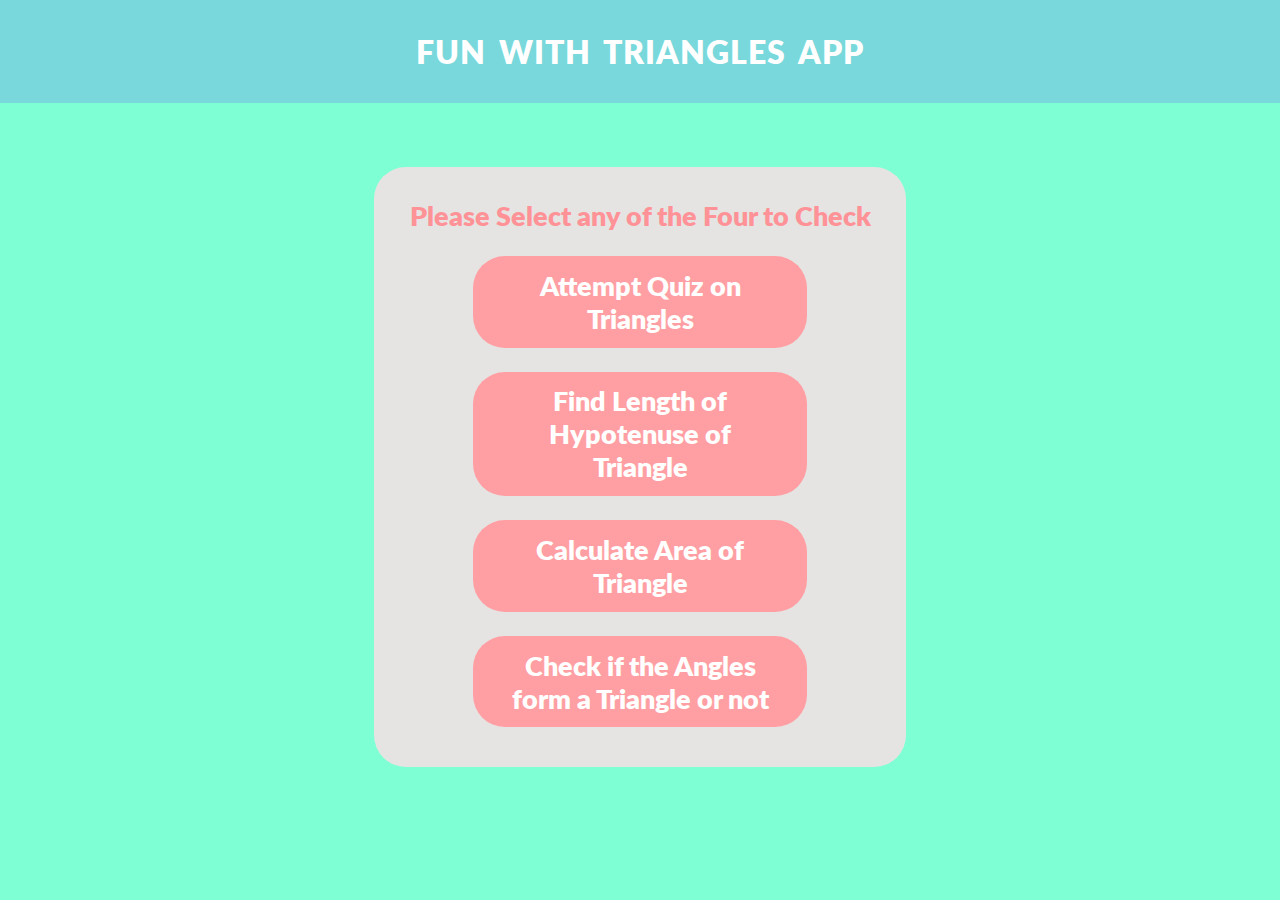
<file: index.html>
<!DOCTYPE html>
<html lang="en">

<head>
    <meta charset="UTF-8">
    <meta http-equiv="X-UA-Compatible" content="IE=edge">
    <meta name="viewport" content="width=device-width, initial-scale=1.0">

    <link href="styles.css" rel="stylesheet">

    <title>Zabih | Triangles App</title>

</head>

<body>

    <header class="header-home">
        <h1>FUN WITH TRIANGLES APP</h1>
    </header>

    <div class="container">
        <div class="container-inside">
            <h1>Please Select any of the Four to Check</h1>

            <a href="/quiz.html" class="home-buttons">Attempt Quiz on Triangles</a>

            <a href="/hypotenuse.html" class="home-buttons">Find Length of Hypotenuse of Triangle</a>

            <a href="/area.html" class="home-buttons">Calculate Area of Triangle</a>

            <a href="/istriangle.html" class="home-buttons">Check if the Angles form a Triangle or not</a>




        </div>
    </div>
</body>

</html>
</file>
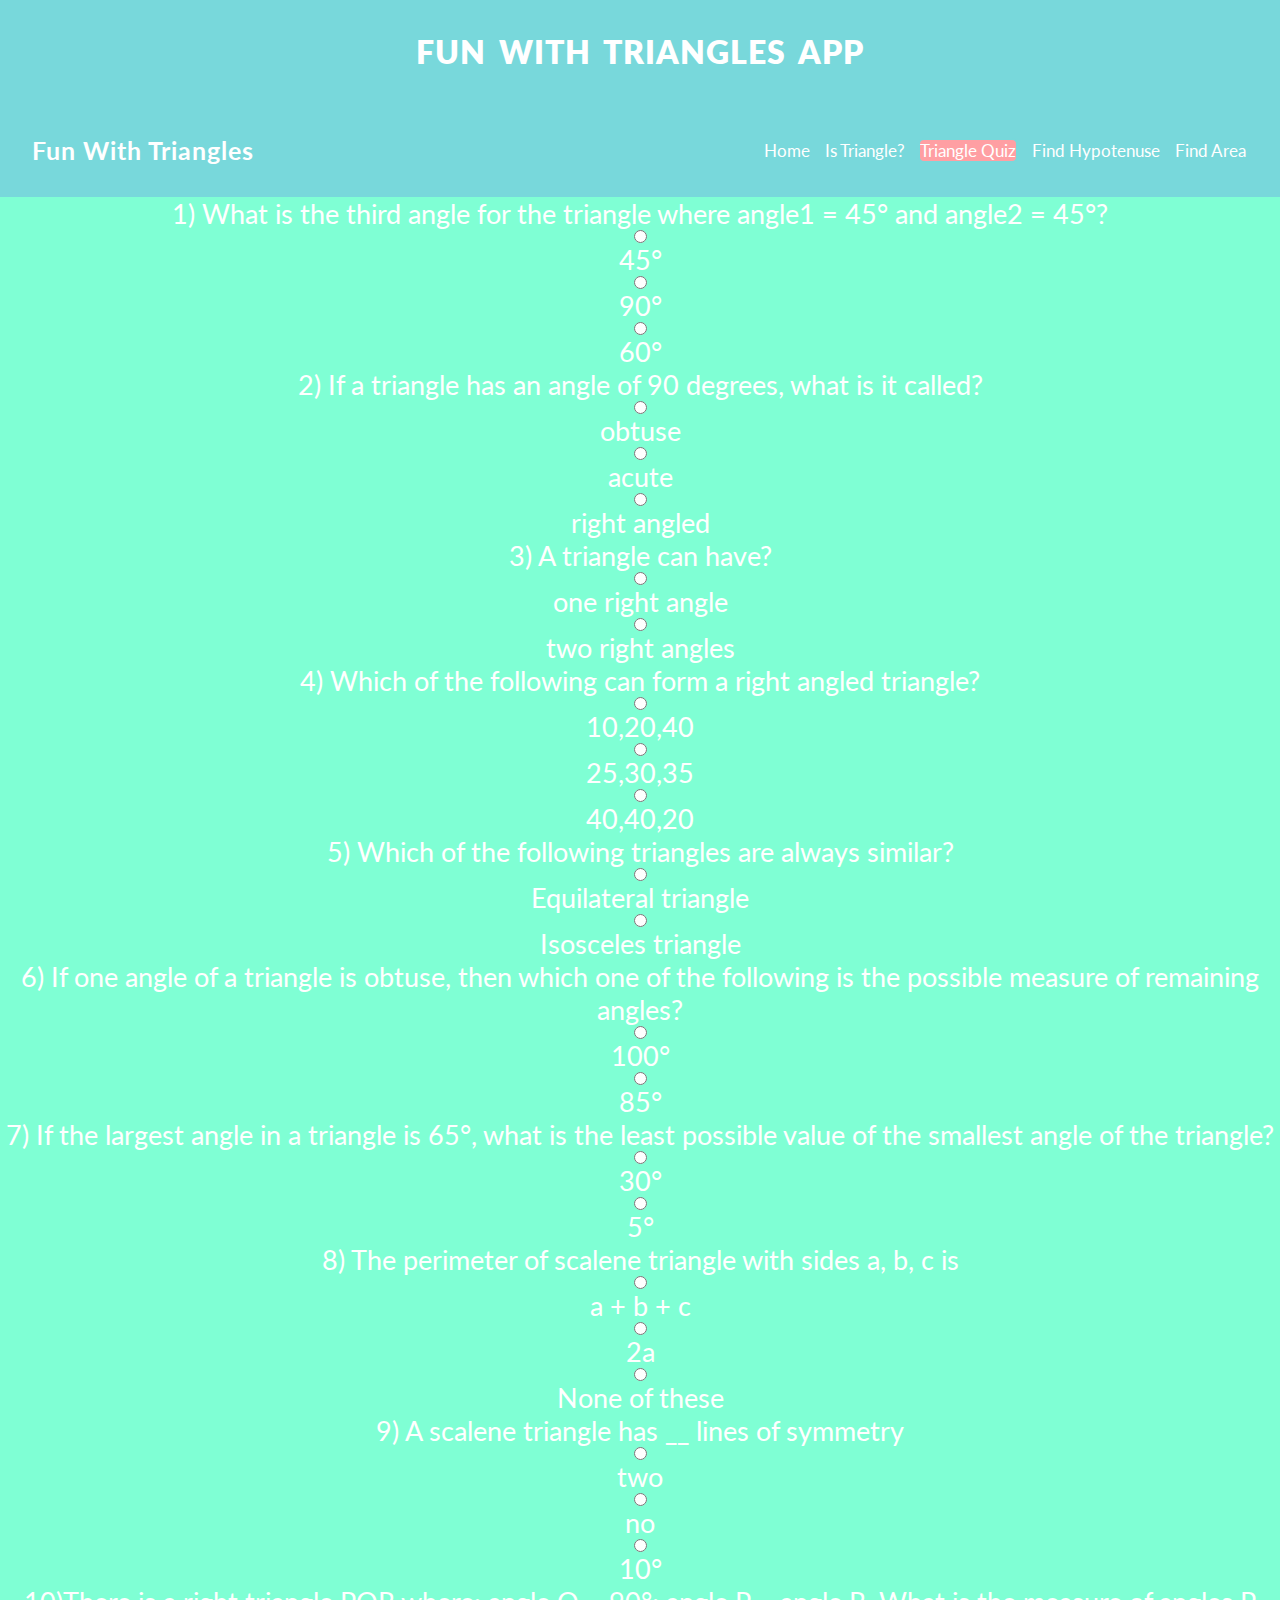
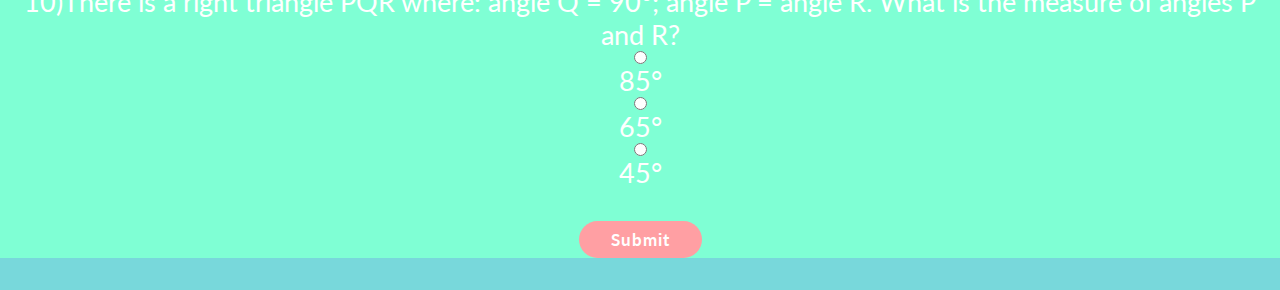
<file: quiz.html>
<!DOCTYPE html>
<html lang="en">
	<head>
		<meta charset="UTF-8" />
		<meta http-equiv="X-UA-Compatible" content="IE=edge" />
		<meta name="viewport" content="width=device-width, initial-scale=1.0" />

		<link href="styles.css" rel="stylesheet">

		<title>Quiz on Triangles</title>
	</head>
	<body>
        <header class="header-home">
            <h1>FUN WITH TRIANGLES APP</h1>
        </header>
        <nav>
			<div class="nav-head">Fun With Triangles</div>

			<div class="nav-pills">
				<a href="/index.html" class="nav-links">Home</a>
				<a href="/isTriangle.html" class="nav-links">Is Triangle?</a>
				<a href="/quiz.html" class="nav-links active-link">Triangle Quiz</a>
				<a href="/hypotenuse.html" class="nav-links">Find Hypotenuse</a>
				<a href="/area.html" class="nav-links">Find Area</a>
			</div>
		</nav>

        <form class="quiz-form">
            <div class="question-container">
                <p>1) What is the third angle for the triangle where angle1 = 45° and angle2 = 45°?</p>
                <label><input type="radio" name="question1" value="45°"> 45° </input></label>
                <label><input type="radio" name="question1" value="90°"> 90° </input></label>
                <label><input type="radio" name="question1" value="60°"> 60° </input></label>
            </div>
            <div class="question-container">
                <p>2) If a triangle has an angle of 90 degrees, what is it called?</p>
                <label><input type="radio" name="question2" value="obtuse"> obtuse </input></label>
                <label><input type="radio" name="question2" value="acute"> acute </input></label>
                <label><input type="radio" name="question2" value="right angled"> right angled</input></label>
            </div>
            <div class="question-container">
                <p>3) A triangle can have?</p>
                <label><input type="radio" name="question3" value="one-right-angle"> one right angle</input></label>
                <label><input type="radio" name="question3" value="two-right-angle"> two right angles </input></label>
            </div>
            <div class="question-container">
                <p>4) Which of the following can form a right angled triangle?</p>
                <label><input type="radio" name="question4" value="10"> 10,20,40 </input></label>
                <label><input type="radio" name="question4" value="25"> 25,30,35 </input></label>
                <label><input type="radio" name="question4" value="40"> 40,40,20</input></label>
            </div>
            <div class="question-container">
                <p>5) Which of the following triangles are always similar?</p>
                <label><input type="radio" name="question5" value="equilateral"> Equilateral triangle </input></label>
                <label><input type="radio" name="question5" value="isosceles"> Isosceles triangle </input></label>
            </div>
            <div class="question-container">
                <p>6) If one angle of a triangle is obtuse, then which one of the following is the possible measure of remaining angles?</p>
                <label><input type="radio" name="question6" value="100°">100°</input></label>
                <label><input type="radio" name="question6" value="85°">85°</input></label>
            </div>
            <div class="question-container">
                <p>7) If the largest angle in a triangle is 65°, what is the least possible value of the smallest angle of the triangle?</p>
                <label><input type="radio" name="question7" value="30°">30°</input></label>
                <label><input type="radio" name="question7" value="5°">5°</input></label>
            </div>
            <div class="question-container">
                <p>8) The perimeter of scalene triangle with sides a, b, c is</p>
                <label><input type="radio" name="question8" value="a+b+c"> a + b + c </input></label>
                <label><input type="radio" name="question8" value="2a"> 2a </input></label>
                <label><input type="radio" name="question8" value="none"> None of these </input></label>
            </div>
            <div class="question-container">
                <p>9) A scalene triangle has __ lines of symmetry</p>
                <label><input type="radio" name="question9" value="two">two</input></label>
                <label><input type="radio" name="question9" value="no">no</input></label>
                <label><input type="radio" name="question9" value="10">10°</input></label>
            </div>
            <div class="question-container">
                <p>10)There is a right triangle PQR where: angle Q = 90°; angle P = angle R. What is the measure of angles P and R?</p>
                <label><input type="radio" name="question10" value="85°">85°</input></label>
                <label><input type="radio" name="question10" value="65°">65°</input></label>
                <label><input type="radio" name="question10" value="45°">45°</input></label>
            </div>
            
        </form>
        <button id="submit-answer-btn">Submit</button>
        <div id="output"></div>

        <footer>
        
        </footer>

        <script src="quiz.js"></script>
	</body>
</html>
</file>
<file: styles.css>
@import url('https://fonts.googleapis.com/css2?family=Lato&display=swap');

:root{
    --primary-color: aquamarine;
    --primary-dark:#ff0054;
}
body{
    background-color: var(--primary-color);
    background-size: cover;
    font-family: 'Lato', sans-serif;
    font-size:1.7rem;
}

:root {
	--head-font: 'Lato', sans-serif;
	--body-font: 'Lato', sans-serif;

	--pink0: #ff9296;
	--pink1: #ff9fa3;
	--pink2: #f7e0e6;
	--pink3: #faf0f2;
	--blue: #78d8db;
	--grey: #949391;
	--yellow: #d9af39;
	--back: #f5f2e9;
}

* {
	margin: 0;
	padding: 0;
}

body {
	background-size: contain;
	color: white;
	font-family: var(--body-font);
	text-align: center;
	box-sizing: border-box;
}

nav {
	background-color: var(--blue);
	display: flex;
	justify-content: space-between;
	align-items: center;
	padding: 2rem;
}

.nav-head {
	font-family: var(--head-font);
	font-size: 25px;
	font-weight: bold;
	letter-spacing: 1px;
}

.nav-pills {
	display: flex;
	min-width: 40%;
	justify-content: space-between;
}
.nav-pills a {
	color: white;
	font-size: 17px;
	text-decoration: none;
	border: 2px solid var(--blue);
}

.nav-pills a:hover {
	background-color: var(--pink1);
	border-color: var(--pink1);
	border-radius: 6px;
}

.active-link {
    background-color: var(--pink1);
	border-color: var(--pink1);
	border-radius: 6px;
}

.header-home {
	background-color: var(--blue);
	padding: 2rem;
}

.header-home h1 {
	color: white;
	font-family: var(--head-font);
	font-size: 32px;
	font-weight: 800;
	letter-spacing: 1px;
	word-spacing: 5px;
	max-width: 100%;
	margin: auto;
}

.container {
	padding: 2rem 0.7rem;
}

.container-inside {
	background-color: #f7e0e6dc;
	display: block;
	max-width: 500px;
	padding: 2rem 1rem;
	border-radius: 2rem;
	margin: 2rem auto;
}

.container-inside h1 {
	color: var(--pink0);
	font-family: var(--head-font);
	font-weight: 800;
	font-size: 27px;
}

.container-inside a {
	display: block;
	background-color: var(--pink1);
	color: white;
	font-family: var(--body-font);
	font-weight: 800;
	text-decoration: none;
	max-width: 270px;
	padding: 0.8rem 2rem;
	border-radius: 2rem;
	margin: 1.5rem auto 0.5rem auto;
	cursor: pointer;
	transition: 0.5s ease;
}

.container-inside a:hover {
	background-color: var(--blue);
}

.formula {
	color: var(--pink0);
	font-size: 20px;
	font-weight: bold;
	max-width: 80%;
	padding: 1rem 1.5rem;
	border: 3px solid var(--pink1);
	border-radius: 1rem;
	margin: 1.5rem auto 1rem auto;
}

.tri-condition span {
	display: block;
    font-size: 17px;
    font-weight: normal;
}

.questions {
	color: var(--grey);
	font-size: 17px;
	text-align: left;
	padding-top: 2rem;
}

.questions p {
	font-weight: bold;
	padding-bottom: 0.3rem;
}

.label-input {
	display: block;
	color: var(--pink0);
	font-weight: bold;
	letter-spacing: 1px;
	padding-top: 1.5rem;
	padding-bottom: 0.3rem;
	margin: auto;
}

.label-quiz {
	display: block;
	padding-left: 0.3rem;
}

input {
	display: block;
	background-color: var(--pink3);
	color: var(--pink0);
	font-family: var(--body-font);
	font-size: 17px;
	max-width: 75%;
	padding: 0.5rem 1.5rem;
	border: 2px solid var(--pink1);
	border-radius: 0.5rem;
	margin: auto;
	outline: none;
}

.input-quiz {
	display: inline;
}

.result {
	display: none;
	color: var(--back);
	font-size: 15px;
	font-weight: bold;
	padding: 0.1rem 1rem;
	border-radius: 0.5rem;
	margin-top: 0.5rem;
}

.div-message {
	display: none;
	background-color: var(--pink1);
	color: white;
	font-weight: bold;
	padding: 1rem;
	border-radius: 1rem;
	margin-top: 2rem;
}

#sum-of-angles {
	display: none;
    padding-bottom: 0.5rem;
}

.message {
	font-family: var(--head-font);
	font-size: 20px;
}

button {
	background-color: var(--pink1);
	color: white;
	font-family: var(--body-font);
	font-size: 17px;
	font-weight: bold;
	letter-spacing: 1px;
	padding: 0.5rem 2rem;
	border: none;
	border-radius: 2rem;
	margin-top: 2rem;
	transition: 0.5s ease;
}
button:hover {
	background-color: var(--blue);
}

footer {
	background-color: var(--blue);
	padding: 1.5rem 2rem 0.5rem 2rem;
}


svg {
	fill: white;
	width: 35px;
	height: 35px;
	padding: 0.3rem 0.3rem;
	border-radius: 0.3rem;
	margin: 0.3rem;
	transition: 1s ease;
}

svg:hover {
	background-color: var(--pink1);
}
.nav-active {
	transform: translateX(0%);
	display: flex;
}
</file>
